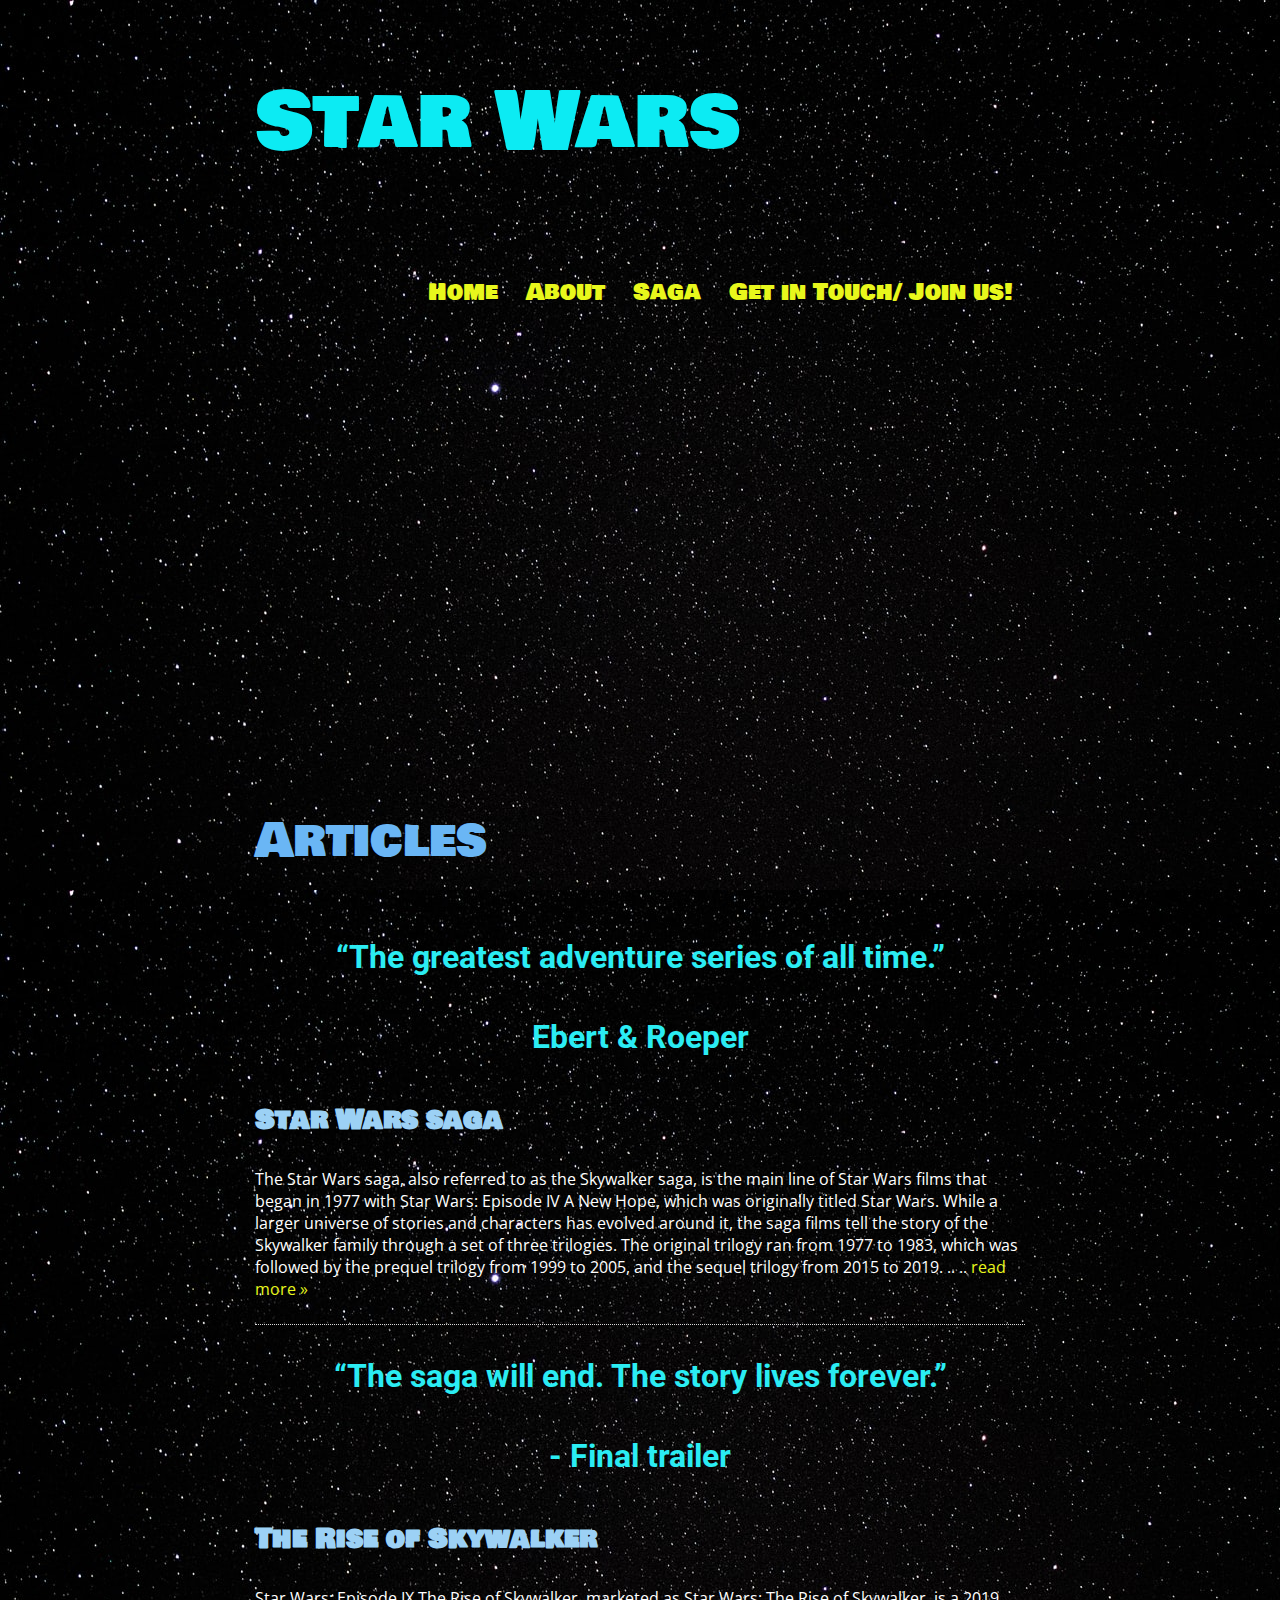
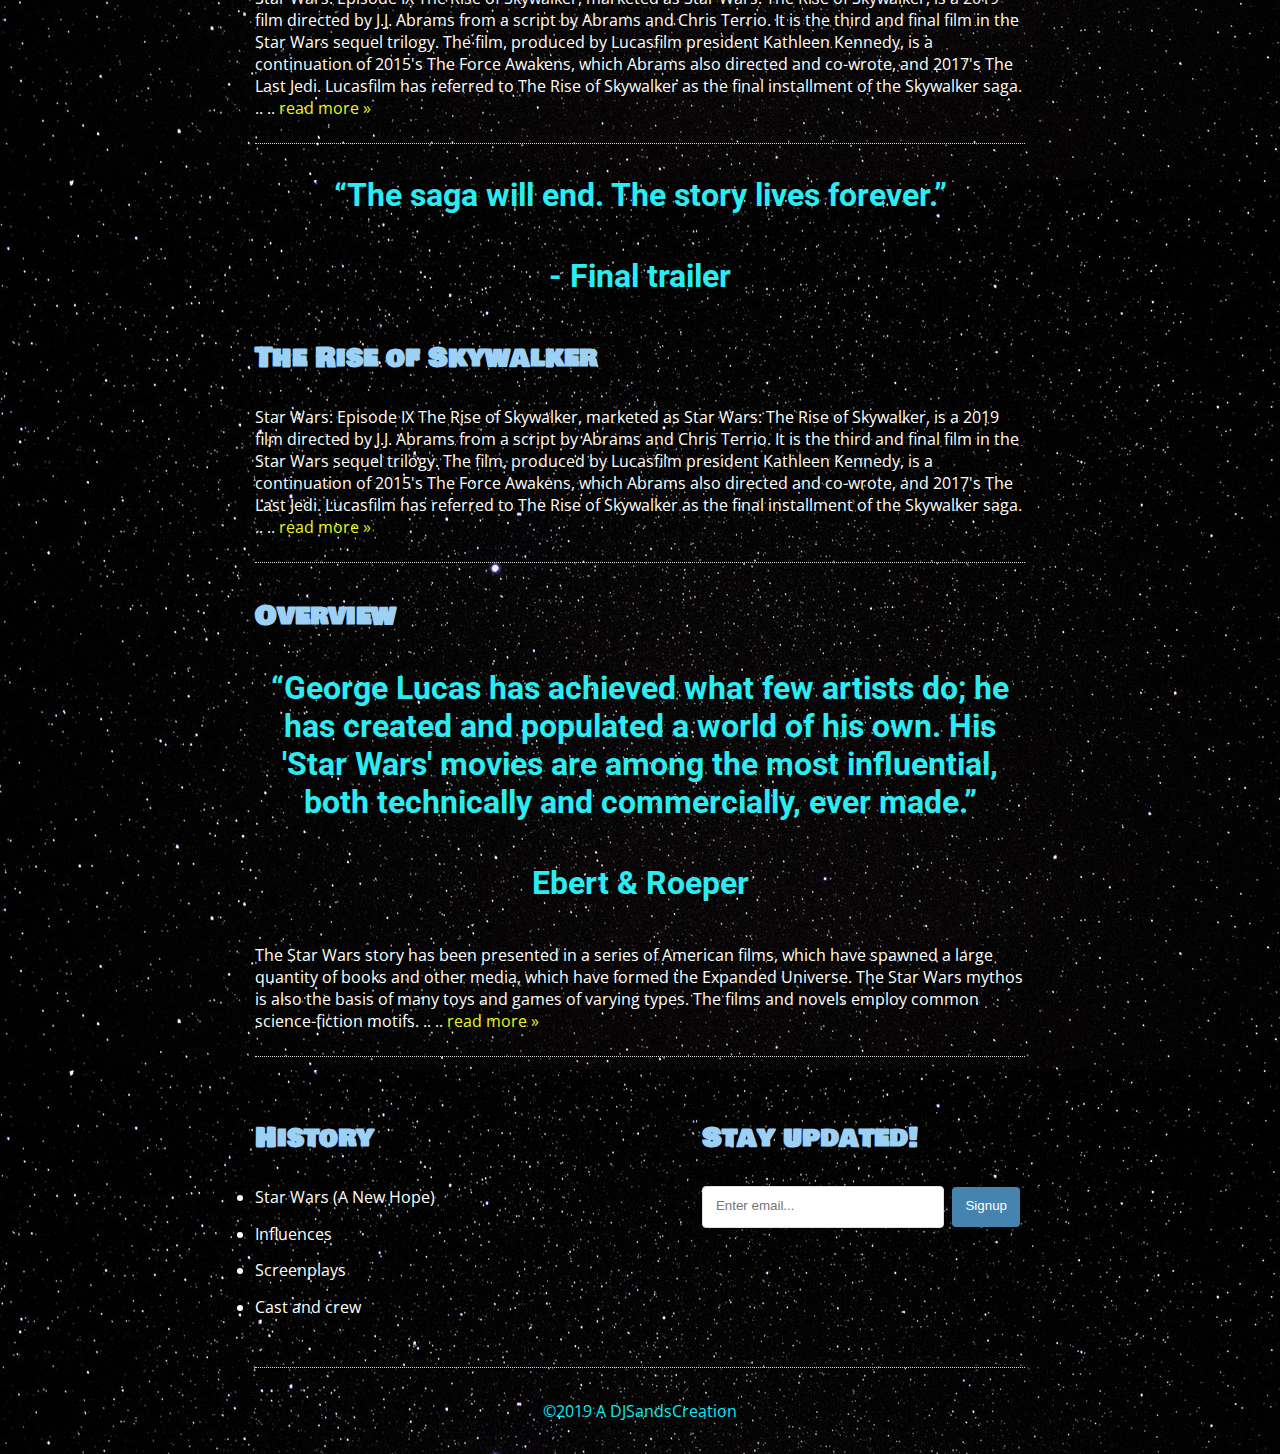
<file: index.html>
<!DOCTYPE html>
<html>

<head>
  <meta charset="utf-8">
  <meta name="viewport" content="width=device-width, initial-scale=1, shrink-to-fit=no">
  <title>Practice CSS Selectors</title>
  <link href="https://fonts.googleapis.com/css?family=Bree+Serif|Raleway" rel="stylesheet">
  <link rel="stylesheet" href="https://use.fontawesome.com/releases/v5.6.3/css/all.css"
    integrity="sha384-UHRtZLI+pbxtHCWp1t77Bi1L4ZtiqrqD80Kn4Z8NTSRyMA2Fd33n5dQ8lWUE00s/" crossorigin="anonymous">
  <link href="https://fonts.googleapis.com/css?family=Bowlby+One+SC&display=swap" rel="stylesheet">
  <link href="https://fonts.googleapis.com/css?family=Open+Sans:600&display=swap" rel="stylesheet">
  <link href="https://fonts.googleapis.com/css?family=Roboto:700&display=swap" rel="stylesheet">
  <link href="style.css" rel="stylesheet">
  <link href="selectors.css" rel="stylesheet">
</head>

<body>
  <div class="wrapper">
    <!-- HEADER -->
    <header>
      <!-- LOGO -->
      <h1><i class="fab fa-jedi-order fa-3x"></i> Star Wars</h1>
      <nav>
        <ul>
          <li><a href="index.html">Home</a></li>
          <li><a href="articlepg1.html">About</a></li>
          <li><a href="articlepg2.html">Saga</a></li>
          <li><a href="join.html">Get in Touch/ Join us!</a></li>
        </ul>
      </nav>
    </header>
    <!-- <video controls autoplay width="250">
      <source src="stawars_1.mp4" type="video/mp4">
       Sorry, your browser doesn't support embedded videos.
    </video> -->
    <!-- <iframe width="800" height="520" src="https://youtu.be/C5WD-QM3gCY"> -->
    <!-- <img class="main-img" src="Opening.jpg" alt="books"> -->
    <div class="iframe-container">
      <iframe src="https://www.youtube.com/embed/C5WD-QM3gCY?start=1&end=1.32&autoplay=1&loop=1&rel=0&autohide=0"
        width="760" height="515" frameborder="0"></iframe> </div>
    <!-- MAIN CONTENT -->
    <main>
      <h2>Articles</h2>
      <article>
        <h4>“The greatest adventure series of all time.”</h4>
        <h4>Ebert & Roeper</h4>
        <h3>Star Wars saga</h3>
        <p>The Star Wars saga, also referred to as the Skywalker saga, is the main line of Star Wars films that began
          in
          1977 with Star Wars: Episode IV A New Hope, which was originally titled Star Wars. While a larger universe
          of
          stories and characters has evolved around it, the saga films tell the story of the Skywalker family through
          a
          set of three trilogies. The original trilogy ran from 1977 to 1983, which was followed by the prequel
          trilogy
          from 1999 to 2005, and the sequel trilogy from 2015 to 2019. .. .. <a href="articlepg1.html">read more
            &raquo;</a></p>
      </article>
      <article>
        <h4>“The saga will end. The story lives forever.”</h4>
        <h4> - Final trailer</h4>
        <h3>The Rise of Skywalker</h3>
        <p>Star Wars: Episode IX The Rise of Skywalker, marketed as Star Wars: The Rise of Skywalker, is a 2019 film
          directed by J.J. Abrams from a script by Abrams and Chris Terrio. It is the third and final film in the Star
          Wars sequel trilogy. The film, produced by Lucasfilm president Kathleen Kennedy, is a continuation of 2015's
          The Force Awakens, which Abrams also directed and co-wrote, and 2017's The Last Jedi. Lucasfilm has referred
          to The Rise of Skywalker as the final installment of the Skywalker saga. .. .. <a href="#">read more
            &raquo;</a></p>
      </article>
      <article>
        <h4>“The saga will end. The story lives forever.”</h4>
        <h4> - Final trailer</h4>
        <h3>The Rise of Skywalker</h3>
        <p>Star Wars: Episode IX The Rise of Skywalker, marketed as Star Wars: The Rise of Skywalker, is a 2019 film
          directed by J.J. Abrams from a script by Abrams and Chris Terrio. It is the third and final film in the Star
          Wars sequel trilogy. The film, produced by Lucasfilm president Kathleen Kennedy, is a continuation of 2015's
          The Force Awakens, which Abrams also directed and co-wrote, and 2017's The Last Jedi. Lucasfilm has referred
          to The Rise of Skywalker as the final installment of the Skywalker saga. .. .. <a href="#">read more
            &raquo;</a></p>
      </article>
      <article>
        <h3>Overview</h3>
        <h4>“George Lucas has achieved what few artists do; he has created and populated a world of his own. His 'Star
          Wars' movies are among the most influential, both technically and commercially, ever made.”</h4>
        <h4>Ebert & Roeper</h4>
        <p>The Star Wars story has been presented in a series of American films, which have spawned a large quantity
          of
          books and other media, which have formed the Expanded Universe. The Star Wars mythos is also the basis of
          many
          toys and games of varying types. The films and novels employ common science-fiction motifs. .. .. <a
            href="#">read more &raquo;</a>
        </p>
      </article>

      <div>
        <div class="list-primary">
          <h3>History</h3>
          <ul>
            <li>Star Wars (A New Hope)</li>
            <li>Influences</li>
            <li>Screenplays</li>
            <li>Cast and crew</li>
          </ul>
        </div>
        <div class="subscribe">
          <h3>Stay updated!</h3>
          <input type="text" placeholder="Enter email...">
          <input type="submit" value="Signup">
        </div>
      </div>
    </main>

    <!-- FOOTER -->
    <footer>
      <span>&copy;2019 A DJSandsCreation</span>
    </footer>
  </div>
</body>

</html>
</file>
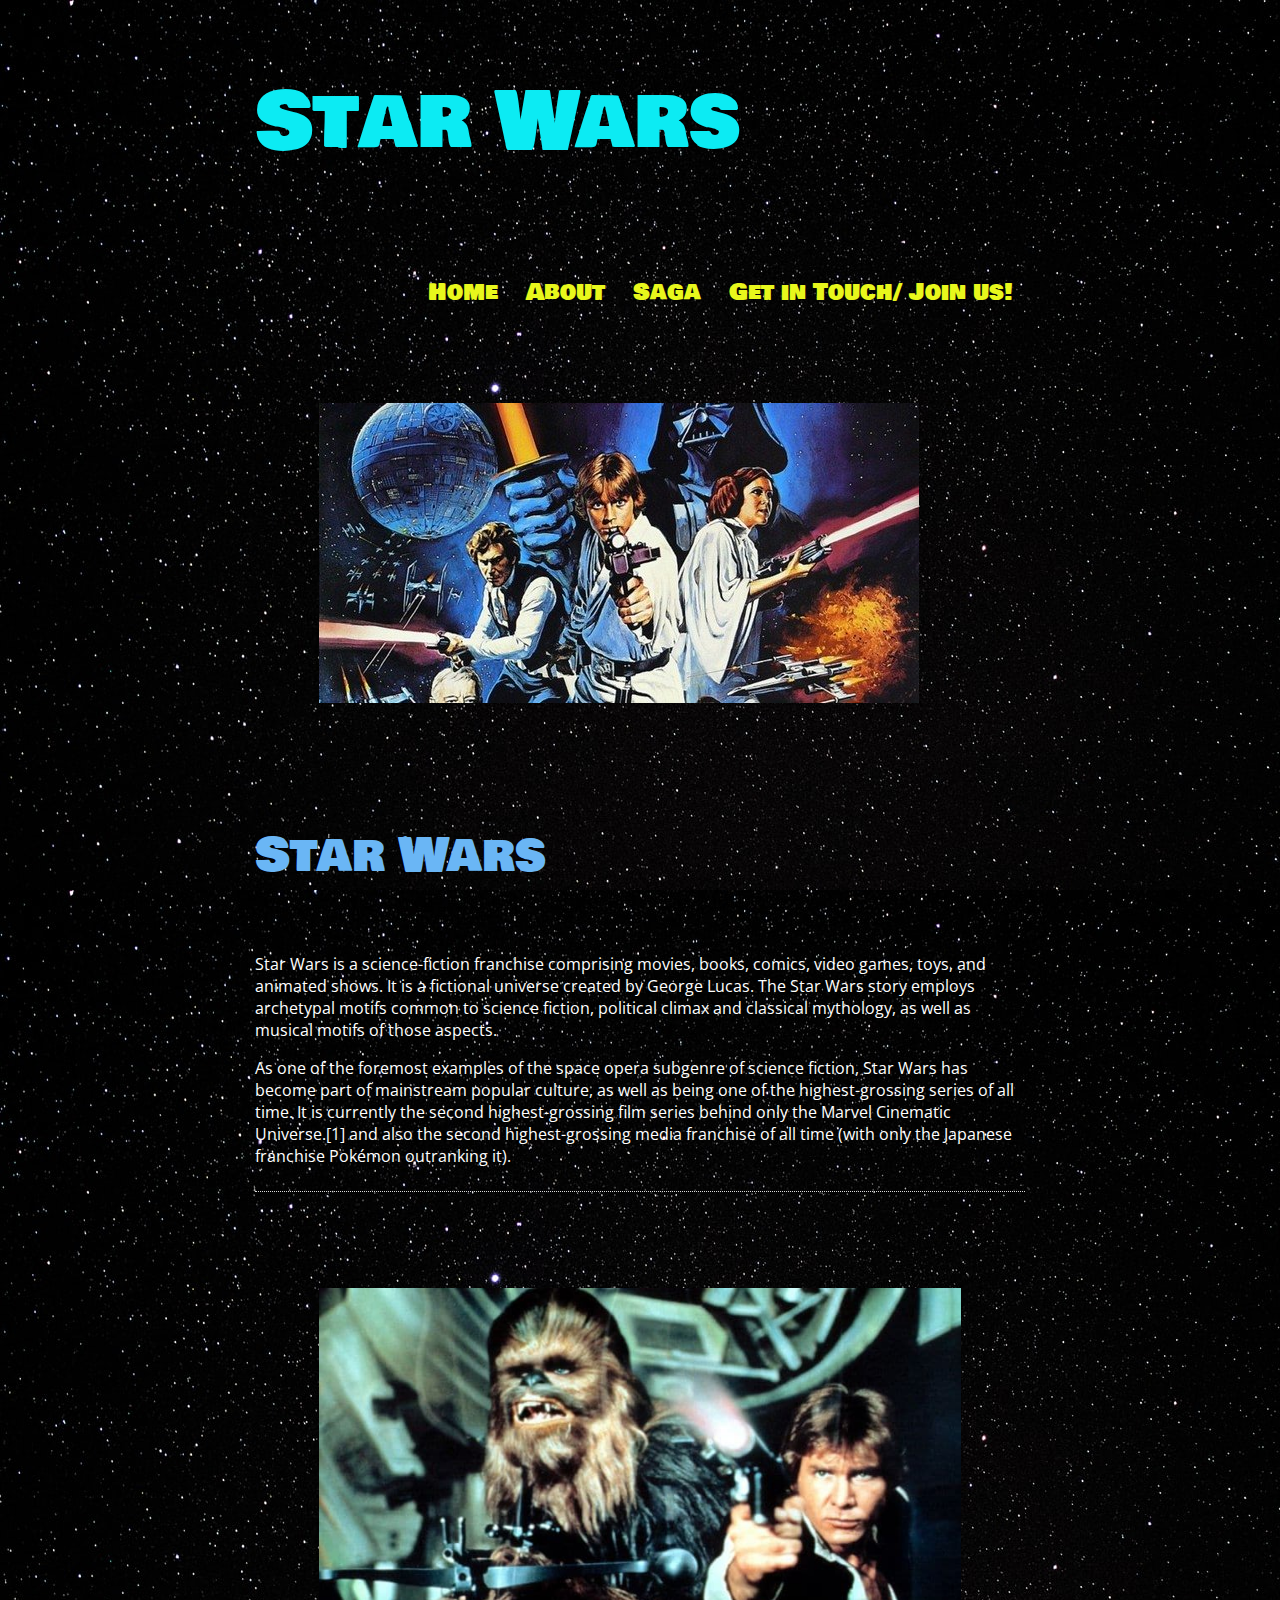
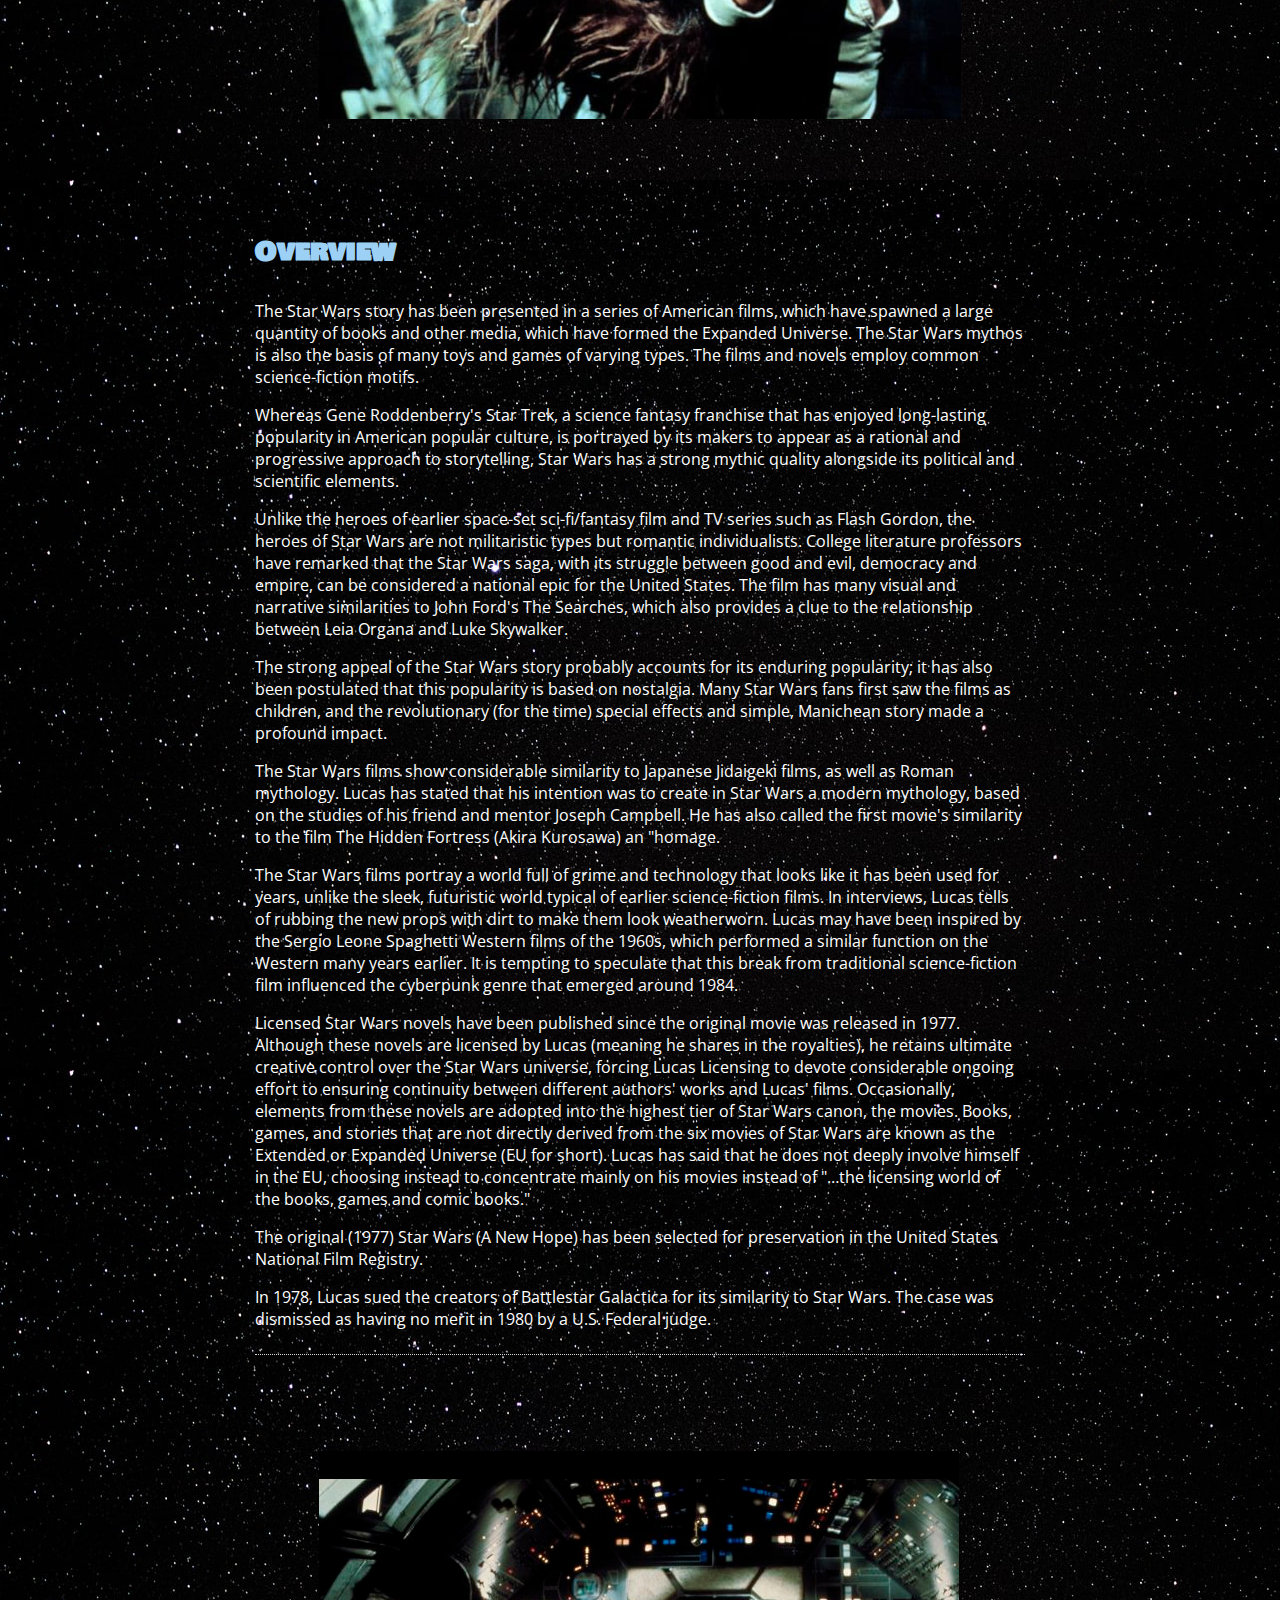
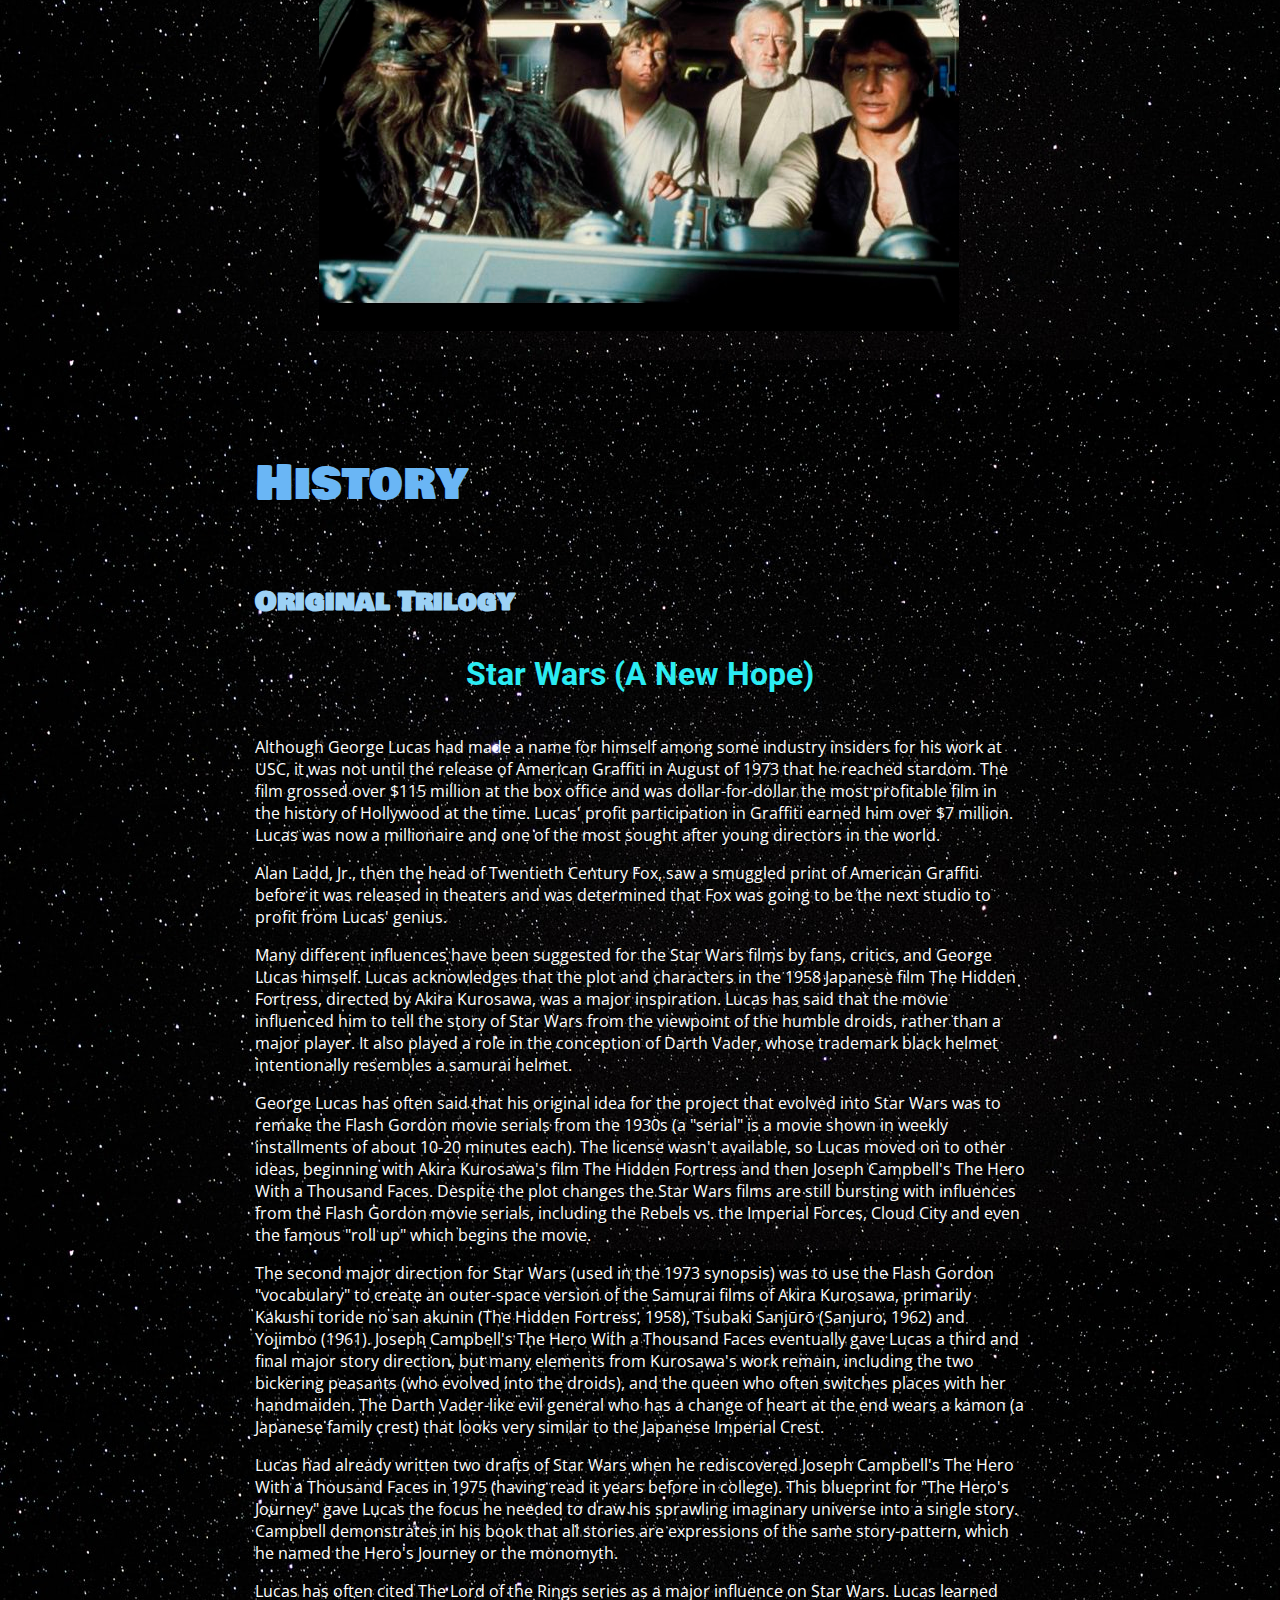
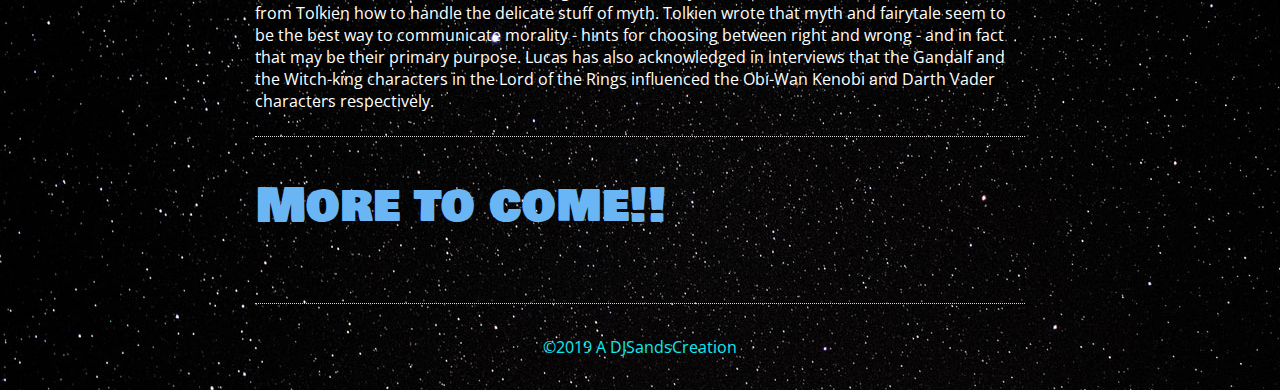
<file: articlepg1.html>
<!DOCTYPE html>
<html>

<head>
  <meta charset="utf-8">
  <meta name="viewport" content="width=device-width, initial-scale=1, shrink-to-fit=no">
  <title>Practice CSS Selectors</title>
  <link href="https://fonts.googleapis.com/css?family=Bree+Serif|Raleway" rel="stylesheet">
  <link rel="stylesheet" href="https://use.fontawesome.com/releases/v5.6.3/css/all.css"
    integrity="sha384-UHRtZLI+pbxtHCWp1t77Bi1L4ZtiqrqD80Kn4Z8NTSRyMA2Fd33n5dQ8lWUE00s/" crossorigin="anonymous">
  <link href="https://fonts.googleapis.com/css?family=Bowlby+One+SC&display=swap" rel="stylesheet">
  <link href="https://fonts.googleapis.com/css?family=Open+Sans:600&display=swap" rel="stylesheet">
  <link href="https://fonts.googleapis.com/css?family=Roboto:700&display=swap" rel="stylesheet">
  <link href="style.css" rel="stylesheet">
  <link href="selectors.css" rel="stylesheet">
</head>

<body>
  <div class="wrapper">
    <!-- HEADER -->
    <header>
      <!-- LOGO -->
      <h1><i class="fab fa-jedi-order fa-3x"></i> Star Wars</h1>
      <nav>
        <ul>
          <li><a href="index.html">Home</a></li>
          <li><a href="articlepg1.html">About</a></li>
          <li><a href="articlepg2.html">Saga</a></li>
          <li><a href="join.html">Get in Touch/ Join us!</a></li>
        </ul>
      </nav>
    </header>
    <img class="main-img" src="old3.jpg" alt="books">

    <!-- MAIN CONTENT -->
    <main>
      <h2>Star Wars</h2>
      <article>
        <p>Star Wars is a science-fiction franchise comprising movies, books, comics, video games, toys, and animated
          shows. It is a fictional universe created by George Lucas. The Star Wars story employs archetypal motifs
          common to science fiction, political climax and classical mythology, as well as musical motifs of those
          aspects.</p>

        <p>As one of the foremost examples of the space opera subgenre of science fiction, Star Wars has become part of
          mainstream popular culture, as well as being one of the highest-grossing series of all time. It is currently
          the second highest-grossing film series behind only the Marvel Cinematic Universe.[1] and also the second
          highest-grossing media franchise of all time (with only the Japanese franchise Pokémon outranking it).</p>
      </article>
      <img class="main-img" src="old2.jpg" alt="books">
      <article>
        <h3>Overview</h3>
        <p>The Star Wars story has been presented in a series of American films, which have spawned a large quantity of
          books and other media, which have formed the Expanded Universe. The Star Wars mythos is also the basis of many
          toys and games of varying types. The films and novels employ common science-fiction motifs.</p>
        <p>Whereas Gene Roddenberry's Star Trek, a science fantasy franchise that has enjoyed long-lasting popularity in
          American popular culture, is portrayed by its makers to appear as a rational and progressive approach to
          storytelling, Star Wars has a strong mythic quality alongside its political and scientific elements.</p>
        <p> Unlike the heroes of earlier space-set sci-fi/fantasy film and TV series such as Flash Gordon, the heroes of
          Star Wars are not militaristic types but romantic individualists. College literature professors have remarked
          that the Star Wars saga, with its struggle between good and evil, democracy and empire, can be considered a
          national epic for the United States. The film has many visual and narrative similarities to John Ford's The
          Searches, which also provides a clue to the relationship between Leia Organa and Luke Skywalker.</p>
        <p>The strong appeal of the Star Wars story probably accounts for its enduring popularity; it has also been
          postulated that this popularity is based on nostalgia. Many Star Wars fans first saw the films as children,
          and the revolutionary (for the time) special effects and simple, Manichean story made a profound impact.</p>
        <p>The Star Wars films show considerable similarity to Japanese Jidaigeki films, as well as Roman mythology.
          Lucas has stated that his intention was to create in Star Wars a modern mythology, based on the studies of his
          friend and mentor Joseph Campbell. He has also called the first movie's similarity to the film The Hidden
          Fortress (Akira Kurosawa) an "homage.</p>
        <p>The Star Wars films portray a world full of grime and technology that looks like it has been used for years,
          unlike the sleek, futuristic world typical of earlier science-fiction films. In interviews, Lucas tells of
          rubbing the new props with dirt to make them look weatherworn. Lucas may have been inspired by the Sergio
          Leone Spaghetti Western films of the 1960s, which performed a similar function on the Western many years
          earlier. It is tempting to speculate that this break from traditional science-fiction film influenced the
          cyberpunk genre that emerged around 1984.</p>
        <p>Licensed Star Wars novels have been published since the original movie was released in 1977. Although these
          novels are licensed by Lucas (meaning he shares in the royalties), he retains ultimate creative control over
          the Star Wars universe, forcing Lucas Licensing to devote considerable ongoing effort to ensuring continuity
          between different authors' works and Lucas' films. Occasionally, elements from these novels are adopted into
          the highest tier of Star Wars canon, the movies. Books, games, and stories that are not directly derived from
          the six movies of Star Wars are known as the Extended or Expanded Universe (EU for short). Lucas has said that
          he does not deeply involve himself in the EU, choosing instead to concentrate mainly on his movies instead of
          "…the licensing world of the books, games and comic books."</p>
        <p>The original (1977) Star Wars (A New Hope) has been selected for preservation in the United States National
          Film Registry.</p>
        <p>In 1978, Lucas sued the creators of Battlestar Galactica for its similarity to Star Wars. The case was
          dismissed as having no merit in 1980 by a U.S. Federal judge.</p>
      </article>
      <img class="main-img" src="old1.jpg" alt="books">
      <h2>History</h2>
      <h3>Original Trilogy</h3>
      <h4>Star Wars (A New Hope)</h4>
      <article>
        <p>Although George Lucas had made a name for himself among some industry insiders for his work at USC, it was
          not until the release of American Graffiti in August of 1973 that he reached stardom. The film grossed over
          $115 million at the box office and was dollar-for-dollar the most profitable film in the history of Hollywood
          at the time. Lucas' profit participation in Graffiti earned him over $7 million. Lucas was now a millionaire
          and one of the most sought after young directors in the world.</p>

        <p>Alan Ladd, Jr., then the head of Twentieth Century Fox, saw a smuggled print of American Graffiti before it
          was released in theaters and was determined that Fox was going to be the next studio to profit from Lucas'
          genius.</p>
        <p>Many different influences have been suggested for the Star Wars films by fans, critics, and George Lucas
          himself. Lucas acknowledges that the plot and characters in the 1958 Japanese film The Hidden Fortress,
          directed by Akira Kurosawa, was a major inspiration. Lucas has said that the movie influenced him to tell the
          story of Star Wars from the viewpoint of the humble droids, rather than a major player. It also played a role
          in the conception of Darth Vader, whose trademark black helmet intentionally resembles a samurai helmet.</p>
        <p>George Lucas has often said that his original idea for the project that evolved into Star Wars was to remake
          the Flash Gordon movie serials from the 1930s (a "serial" is a movie shown in weekly installments of about
          10-20 minutes each). The license wasn't available, so Lucas moved on to other ideas, beginning with Akira
          Kurosawa's film The Hidden Fortress and then Joseph Campbell's The Hero With a Thousand Faces. Despite the
          plot changes the Star Wars films are still bursting with influences from the Flash Gordon movie serials,
          including the Rebels vs. the Imperial Forces, Cloud City and even the famous "roll up" which begins the movie.
        </p>
        <p>The second major direction for Star Wars (used in the 1973 synopsis) was to use the Flash Gordon "vocabulary"
          to create an outer-space version of the Samurai films of Akira Kurosawa, primarily Kakushi toride no san
          akunin (The Hidden Fortress, 1958), Tsubaki Sanjūrō (Sanjuro, 1962) and Yojimbo (1961). Joseph Campbell's The
          Hero With a Thousand Faces eventually gave Lucas a third and final major story direction, but many elements
          from Kurosawa's work remain, including the two bickering peasants (who evolved into the droids), and the queen
          who often switches places with her handmaiden. The Darth Vader-like evil general who has a change of heart at
          the end wears a kamon (a Japanese family crest) that looks very similar to the Japanese Imperial Crest.</p>
        <p>Lucas had already written two drafts of Star Wars when he rediscovered Joseph Campbell's The Hero With a
          Thousand Faces in 1975 (having read it years before in college). This blueprint for "The Hero's Journey" gave
          Lucas the focus he needed to draw his sprawling imaginary universe into a single story. Campbell demonstrates
          in his book that all stories are expressions of the same story-pattern, which he named the Hero's Journey or
          the monomyth.</p>
        <p>Lucas has often cited The Lord of the Rings series as a major influence on Star Wars. Lucas learned from
          Tolkien how to handle the delicate stuff of myth. Tolkien wrote that myth and fairytale seem to be the best
          way to communicate morality - hints for choosing between right and wrong - and in fact that may be their
          primary purpose. Lucas has also acknowledged in interviews that the Gandalf and the Witch-king characters in
          the Lord of the Rings influenced the Obi-Wan Kenobi and Darth Vader characters respectively.</p>
      </article>
      <h2>More to come!!</h2>
      <!--<article>
        <p>Star Wars is a science-fiction franchise comprising movies, books, comics, video games, toys, and animated
          shows. It is a fictional universe created by George Lucas. The Star Wars story employs archetypal motifs
          common to science fiction, political climax and classical mythology, as well as musical motifs of those
          aspects.</p>

        <p>As one of the foremost examples of the space opera subgenre of science fiction, Star Wars has become part of
          mainstream popular culture, as well as being one of the highest-grossing series of all time. It is currently
          the second highest-grossing film series behind only the Marvel Cinematic Universe.[1] and also the second
          highest-grossing media franchise of all time (with only the Japanese franchise Pokémon outranking it).</p>
      </article> -->
    </main>

    <!-- FOOTER -->
    <footer>
      <span>&copy;2019 A DJSandsCreation</span>
    </footer>
  </div>
</body>

</html>
</file>
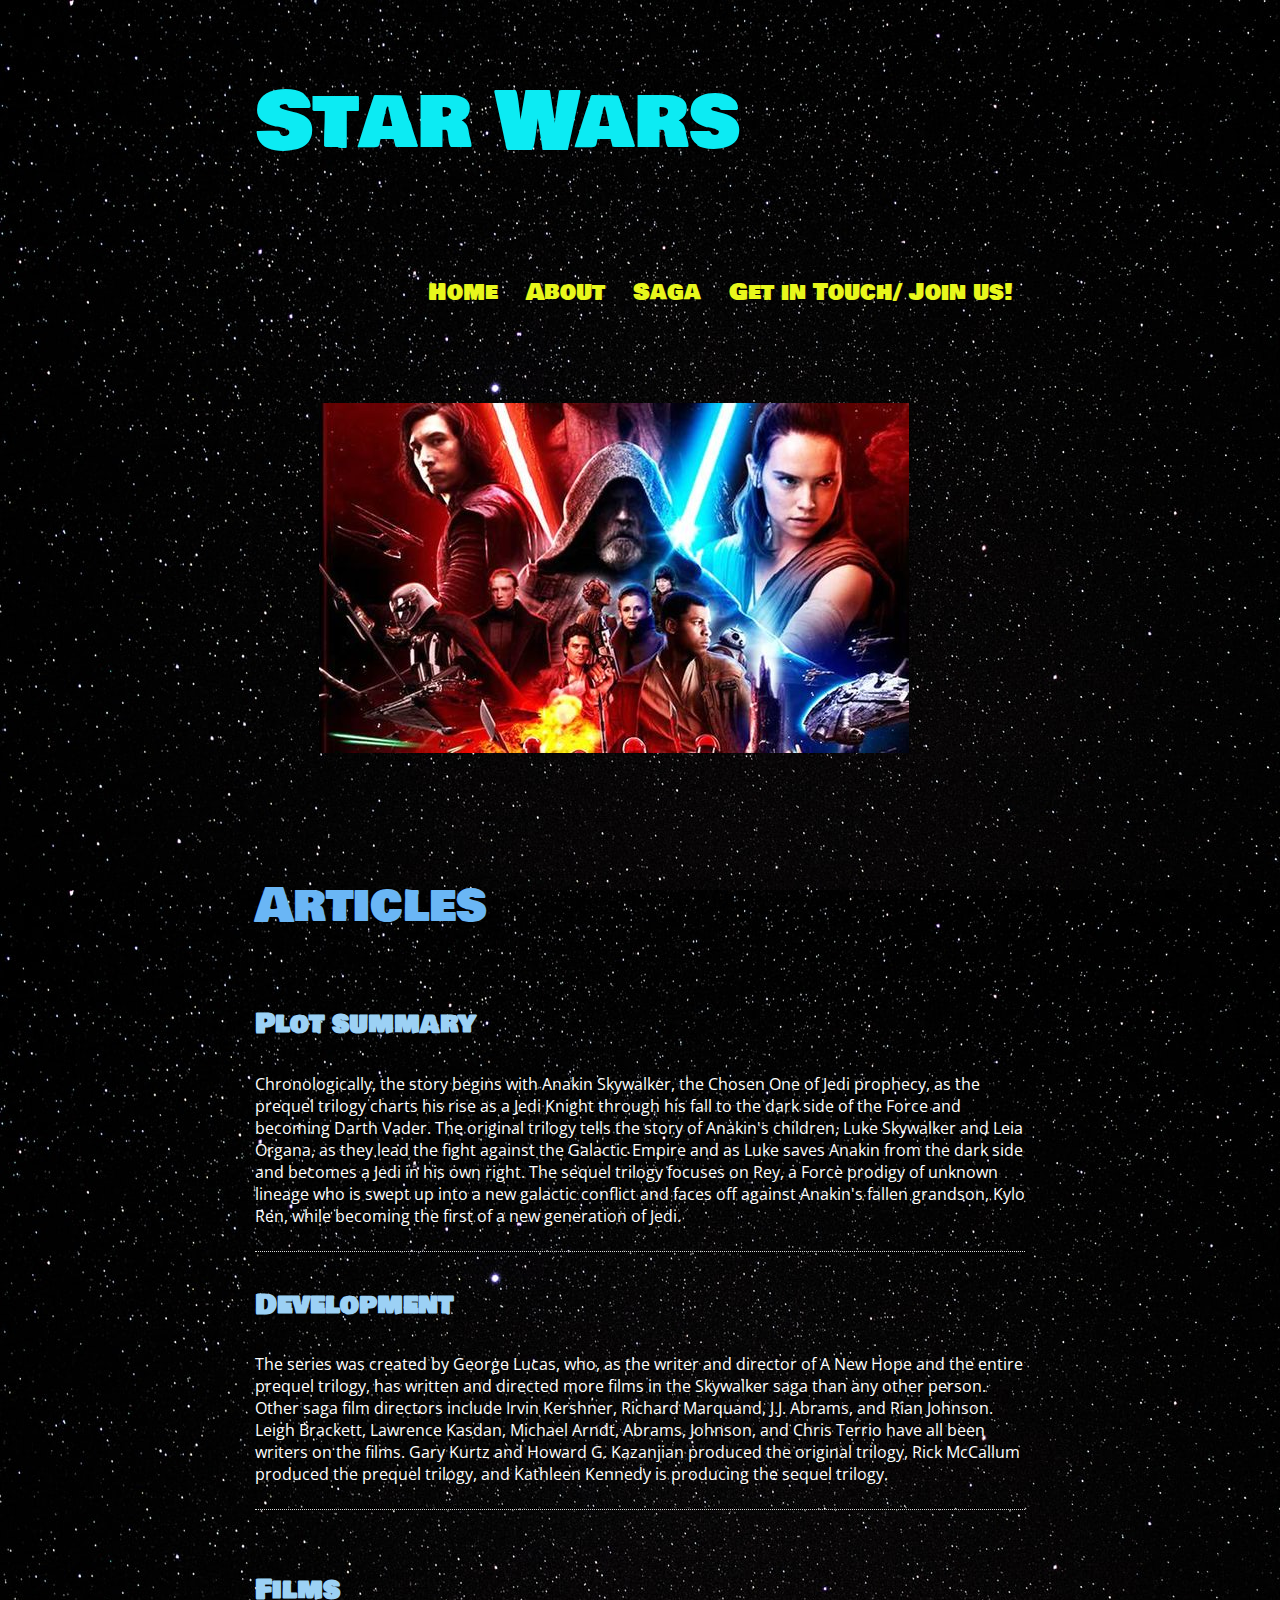
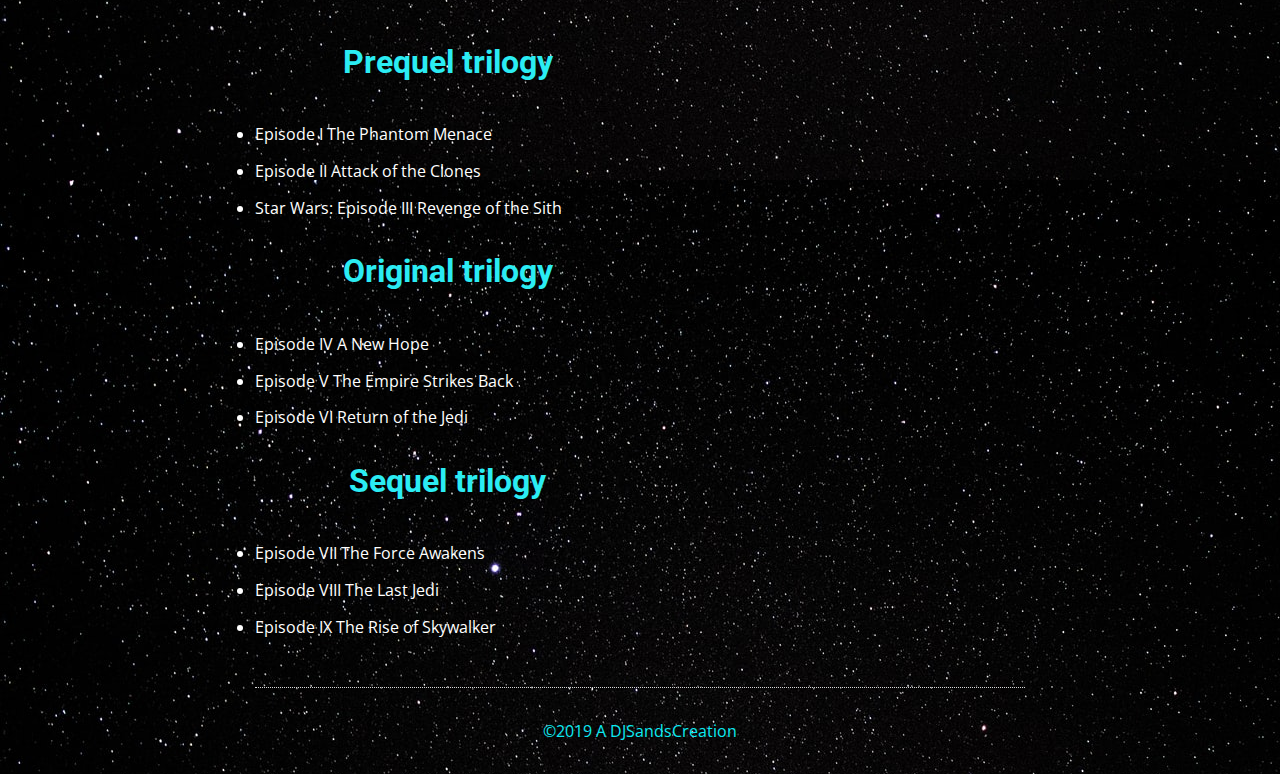
<file: articlepg2.html>
<!DOCTYPE html>
<html>

<head>
  <meta charset="utf-8">
  <meta name="viewport" content="width=device-width, initial-scale=1, shrink-to-fit=no">
  <title>Practice CSS Selectors</title>
  <link href="https://fonts.googleapis.com/css?family=Bree+Serif|Raleway" rel="stylesheet">
  <link rel="stylesheet" href="https://use.fontawesome.com/releases/v5.6.3/css/all.css"
    integrity="sha384-UHRtZLI+pbxtHCWp1t77Bi1L4ZtiqrqD80Kn4Z8NTSRyMA2Fd33n5dQ8lWUE00s/" crossorigin="anonymous">
  <link href="https://fonts.googleapis.com/css?family=Bowlby+One+SC&display=swap" rel="stylesheet">
  <link href="https://fonts.googleapis.com/css?family=Open+Sans:600&display=swap" rel="stylesheet">
  <link href="https://fonts.googleapis.com/css?family=Roboto:700&display=swap" rel="stylesheet">
  <link href="style.css" rel="stylesheet">
  <link href="selectors.css" rel="stylesheet">
</head>

<body>
  <div class="wrapper">
    <!-- HEADER -->
    <header>
      <!-- LOGO -->
      <h1><i class="fab fa-jedi-order fa-3x"></i> Star Wars</h1>
      <nav>
        <ul>
          <li><a href="index.html">Home</a></li>
          <li><a href="articlepg1.html">About</a></li>
          <li><a href="articlepg2.html">Saga</a></li>
          <li><a href="join.html">Get in Touch/ Join us!</a></li>
        </ul>
      </nav>
    </header>
    <img class="main-img" src="starwarsactors.jpg" alt="books">

    <!-- MAIN CONTENT -->
    <main>
      <h2>Articles</h2>
      <article>
        <h3>Plot summary</h3>
        <p>Chronologically, the story begins with Anakin Skywalker, the Chosen One of Jedi prophecy, as the prequel
          trilogy charts his rise as a Jedi Knight through his fall to the dark side of the Force and becoming Darth
          Vader. The original trilogy tells the story of Anakin's children, Luke Skywalker and Leia Organa, as they lead
          the fight against the Galactic Empire and as Luke saves Anakin from the dark side and becomes a Jedi in his
          own right. The sequel trilogy focuses on Rey, a Force prodigy of unknown lineage who is swept up into a new
          galactic conflict and faces off against Anakin's fallen grandson, Kylo Ren, while becoming the first of a new
          generation of Jedi.</p>
      </article>
      <article>
        <h3>Development</h3>
        <p>The series was created by George Lucas, who, as the writer and director of A New Hope and the entire prequel
          trilogy, has written and directed more films in the Skywalker saga than any other person. Other saga film
          directors include Irvin Kershner, Richard Marquand, J.J. Abrams, and Rian Johnson. Leigh Brackett, Lawrence
          Kasdan, Michael Arndt, Abrams, Johnson, and Chris Terrio have all been writers on the films. Gary Kurtz and
          Howard G. Kazanjian produced the original trilogy, Rick McCallum produced the prequel trilogy, and Kathleen
          Kennedy is producing the sequel trilogy.</p>
      </article>
      <div>
        <div class="list-primary">
          <h3>Films</h3>
          <h4>Prequel trilogy</h4>
          <ul>
            <li>Episode I The Phantom Menace</li>
            <li>Episode II Attack of the Clones</li>
            <li>Star Wars: Episode III Revenge of the Sith</li>
          </ul>
          <h4>Original trilogy</h4>
          <ul>
            <li>Episode IV A New Hope</li>
            <li>Episode V The Empire Strikes Back</li>
            <li>Episode VI Return of the Jedi</li>
          </ul>
          <h4>Sequel trilogy</h4>
          <ul>
            <li>Episode VII The Force Awakens</li>
            <li>Episode VIII The Last Jedi</li>
            <li>Episode IX The Rise of Skywalker</li>
          </ul>
        </div>
    </main>

    <!-- FOOTER -->
    <footer>
      <span>&copy;2019 A DJSandsCreation</span>
    </footer>
  </div>
</body>

</html>
</file>
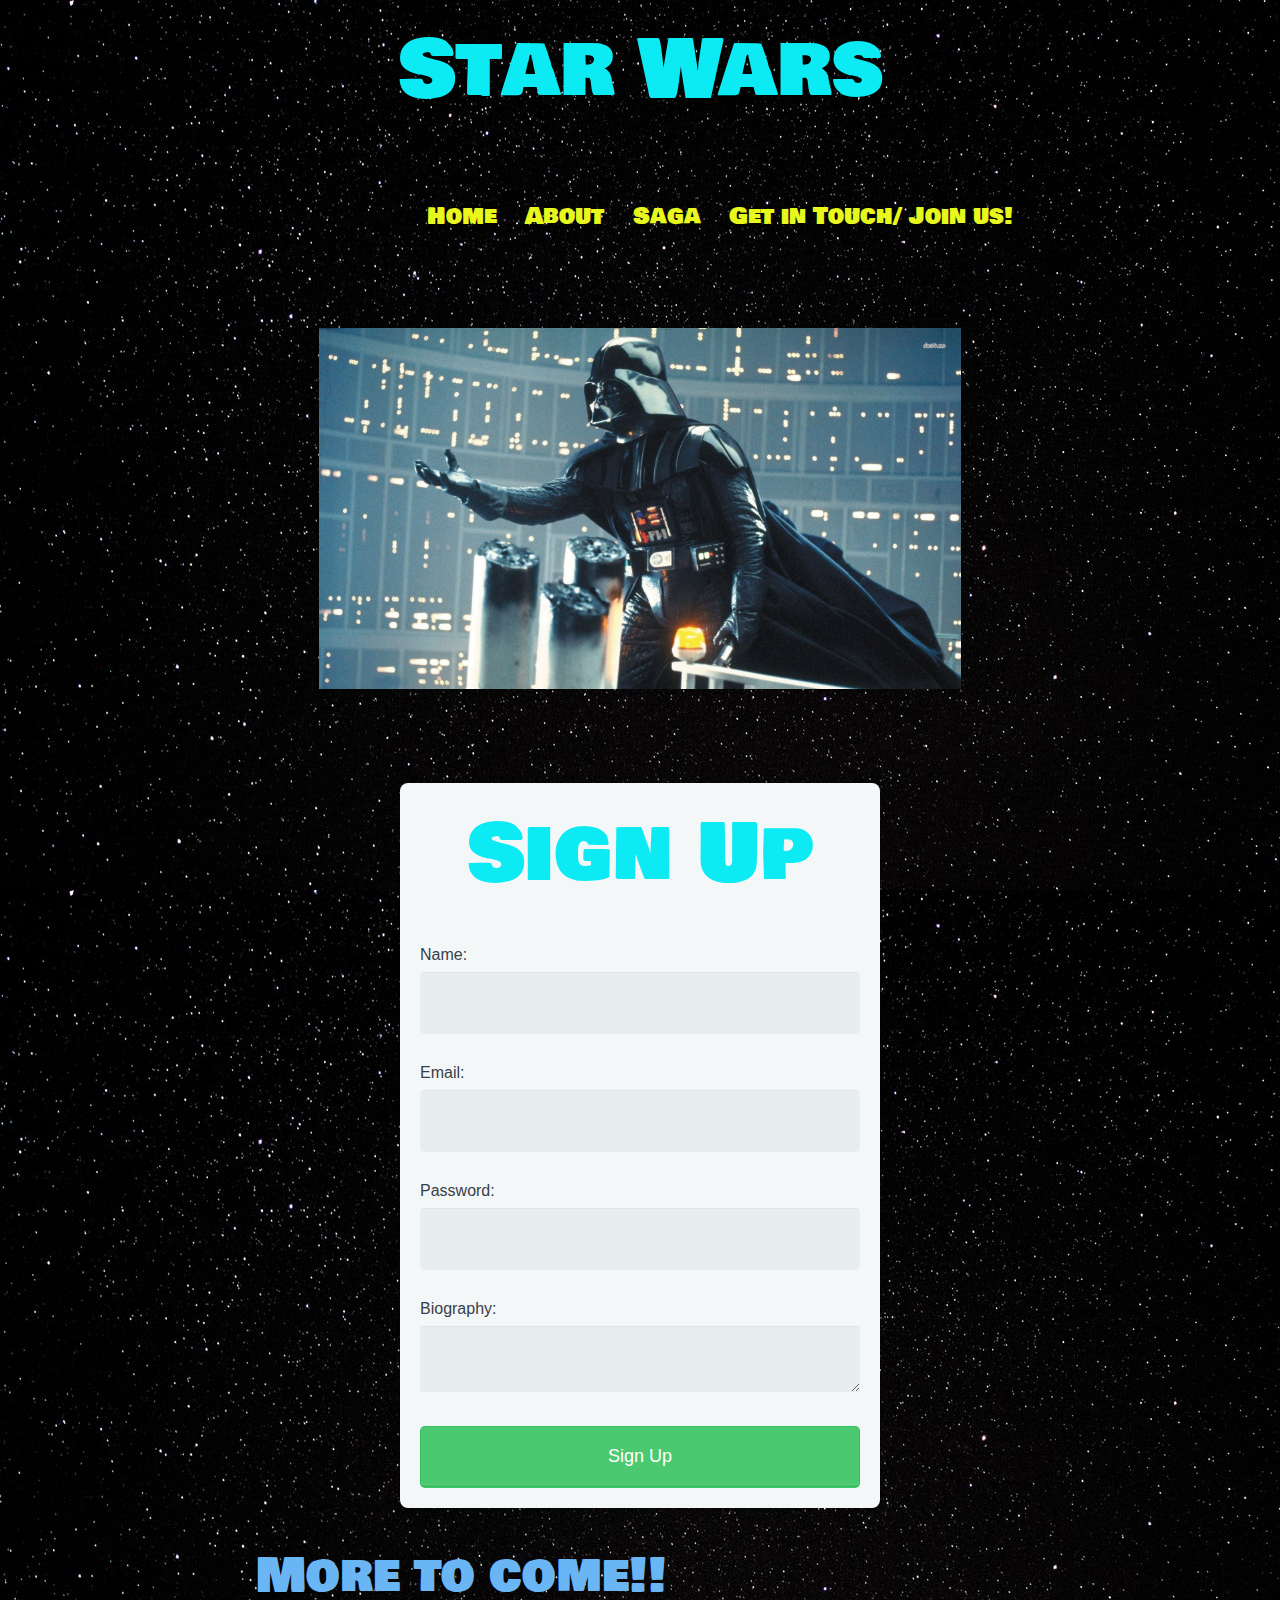
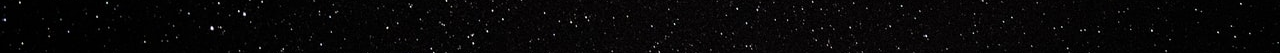
<file: join.html>
<!DOCTYPE html>
<html>

<head>
  <meta charset="utf-8">
  <meta name="viewport" content="width=device-width, initial-scale=1, shrink-to-fit=no">
  <title>Practice CSS Selectors</title>
  <link href="https://fonts.googleapis.com/css?family=Bree+Serif|Raleway" rel="stylesheet">
  <link rel="stylesheet" href="https://use.fontawesome.com/releases/v5.6.3/css/all.css"
    integrity="sha384-UHRtZLI+pbxtHCWp1t77Bi1L4ZtiqrqD80Kn4Z8NTSRyMA2Fd33n5dQ8lWUE00s/" crossorigin="anonymous">
  <link href="https://fonts.googleapis.com/css?family=Bowlby+One+SC&display=swap" rel="stylesheet">
  <link href="https://fonts.googleapis.com/css?family=Open+Sans:600&display=swap" rel="stylesheet">
  <link href="https://fonts.googleapis.com/css?family=Roboto:700&display=swap" rel="stylesheet">
  <link href="style.css" rel="stylesheet">
  <link href="selectors.css" rel="stylesheet">
  <link href="forms.css" rel="stylesheet">
</head>

<body>
  <div class="wrapper">
    <!-- HEADER -->
    <header>
      <!-- LOGO -->
      <h1><i class="fab fa-jedi-order fa-3x"></i> Star Wars</h1>
      <nav>
        <ul>
          <li><a href="index.html">Home</a></li>
          <li><a href="articlepg1.html">About</a></li>
          <li><a href="articlepg2.html">Saga</a></li>
          <li><a href="join.html">Get in Touch/ Join us!</a></li>
        </ul>
      </nav>
    </header>
    <img class="main-img" src="darth.jpg" alt="books">

    <!-- MAIN CONTENT -->

    <section>
      <form action="index.html" method="post">

        <h1>Sign Up</h1>

        <label for="name">Name:</label>
        <input type="text" id="name" name="user_name">

        <label for="email">Email:</label>
        <input type="email" id="mail" name="user_email">

        <label for="password">Password:</label>
        <input type="password" id="password" name="user_password">

        <label for="bio">Biography:</label>
        <textarea id="bio" name="user_bio"></textarea>

        <button type="submit">Sign Up</button>
      </form>
    </section>
    <h2>More to come!!</h2>
    <!--<article>
      <p>Star Wars is a science-fiction franchise comprising movies, books, comics, video games, toys, and animated
        shows. It is a fictional universe created by George Lucas. The Star Wars story employs archetypal motifs
        common to science fiction, political climax and classical mythology, as well as musical motifs of those
        aspects.</p>

      <p>As one of the foremost examples of the space opera subgenre of science fiction, Star Wars has become part of
        mainstream popular culture, as well as being one of the highest-grossing series of all time. It is currently
        the second highest-grossing film series behind only the Marvel Cinematic Universe.[1] and also the second
        highest-grossing media franchise of all time (with only the Japanese franchise Pokémon outranking it).</p>
    </article> -->
</body>

</html>
</file>
<file: style.css>
* {
  box-sizing: border-box;
}
body {
  color: #6a6a6a;
  /* font: 1.05em/1.5 'Raleway', sans-serif; */
  font-family: 'Open Sans', sans-serif;
  background-image: url("stars.jpg");
}
header {
  padding: 0 0 .85em;
  
}
header::after {
  content: "";
  display: table;
  clear: both;
}
h1 {
  color: rgb(12, 235, 243);
  margin-top: .65em;
  font-family: 'Bowlby One SC', cursive;
  font-size: 5em;
}


h2 {
  color: rgb(106, 182, 245);
  margin-top: .65em;
  font-family: 'Bowlby One SC', cursive;
  font-size: 3em;
}

h3 {
  color: rgb(156, 209, 245);
  margin-top: em;
  font-family: 'Bowlby One SC', cursive;
  font-size: 1.7em;
}

h4 {
  color: rgb(43, 236, 243);
  margin-top: 1em;
  font-family: 'Roboto', sans-serif;
  font-size: 2em;
  text-align: center;
}
main > h2 {
  margin-bottom: 1.25em;
}

h1,
h2 {
  font-weight: normal;
}

a {
  color: #e8f71c;
  text-decoration: none;
}
nav ul {
  list-style-type: none;
  padding: 0;
}

video {
  width: 100%;
  height: auto;
  con
}

main ul {
  padding: 0;
}
input {
  border-radius: .3em;
  border: none;
  outline: none;
  line-height: 2;
  padding: .5em 1em;
}
input[type='text'] {
  width: 75%;
  margin-right: 4px;
  border: 1px solid #e1e0e0;
}
input[type='submit'] {
  color: white;
  background: #4683af;
  cursor: pointer;
}
header > img {
  float: left;
  margin-top: 30px;
}
.material-icons {
  font-size: .95em;
  float: left;
  margin: 12px 0 0 0;
}
nav {
  float: right;
  margin-top: 20px;
}
nav li {
  display: inline-block;
  margin: 0 0.50em;
  font-family: 'Bowlby One SC', cursive;
  font-size: 1.5em;
}
nav a {
  display: block;
  font-size: 0.95em;
}
.main-img {
  max-width: 100%;
  padding: 4em;
  margin-bottom: 1em;

}
.wrapper {
  width: 90%;
  max-width: 770px;
  padding-top: 1px;
  margin: auto;
}
article {
  padding: 0 0 0.5em;
  margin-bottom: 2em;
  border-bottom: 1px dotted #dadada;
}
p {
  font-family: 'Open Sans', sans-serif;
  color: white;
}
.list-primary {
  float: left;
  width: 50%;
  padding: 0 0 2em 0;
  
}
.list-primary li {
  margin-bottom: 0.85em;
  line-height: 1.45;
  font-family: 'Open Sans', sans-serif;
  color: white;
}
.subscribe {
  float: right;
  width: 42%;
  padding-bottom: 1.8em;
}
footer {
  color: rgb(12, 235, 243);
  border-top: 1px dotted #dadada;
  text-align: center;
  padding: 2em 0 1.5em;
  clear: both;
  font-family: 'Open Sans', sans-serif;
}
@media (max-width: 575px) {
  nav,
  header > img,
  .list-primary,
  .subscribe {
    float: none;
    width: 100%;
  }
  .list-primary {
    padding-bottom: 0;
  }
  h1 {
    font-size: 2em;
  }
  h2, h3 {
    font-size: 1.5em;
  }
  h4 {
    font-size: 1em;
  }
}

.iframe-container{
  position: relative;
  width: 100%;
  padding-bottom: 56.25%; 
  height: 0;
}
.iframe-container iframe{
  position: absolute;
  top:0;
  left: 0;
  width: 100%;
  height: 100%;
}
</file>
<file: selectors.css>
/* ====================================================== 
   Practice CSS Selectors 
========================================================= */

/* Change the color of all list items inside an unordered list */



/* Remove the text decoration from navigation links, and change their color when hovered */



/* Create visited and hover styles for all links inside 'main' */



/* 
 Change the background color of the submit button when active.
 Check teacher's notes for resources on this part of the challenge. */



/* Give the text field a blue border upon focus.
   Check teacher's notes for resources on this part of the challenge. */



/* Give the 'span' tag in the footer a meaningful class name and reduce its font size */



/* Give the 'img' tag in the header an ID and set its width to 190px */



/* Target all heading tags on the page and set their font family to 'Bree Serif', serif */
</file>
<file: forms.css>
*, *:before, *:after {
  -moz-box-sizing: border-box;
  -webkit-box-sizing: border-box;
  box-sizing: border-box;
}

body {
  font-family: 'Nunito', sans-serif;
  color: #384047;
}

form {
  max-width: 300px;
  margin: 10px auto;
  padding: 10px 20px;
  background: #f4f7f8;
  border-radius: 8px;
}

h1 {
  margin: 0 0 30px 0;
  text-align: center;
}

input[type="text"],
input[type="password"],
input[type="date"],
input[type="datetime"],
input[type="email"],
input[type="number"],
input[type="search"],
input[type="tel"],
input[type="time"],
input[type="url"],
textarea,
select {
  background: rgba(255,255,255,0.1);
  border: none;
  font-size: 16px;
  height: auto;
  margin: 0;
  outline: 0;
  padding: 15px;
  width: 100%;
  background-color: #e8eeef;
  color: #8a97a0;
  box-shadow: 0 1px 0 rgba(0,0,0,0.03) inset;
  margin-bottom: 30px;
}

input[type="radio"],
input[type="checkbox"] {
  margin: 0 4px 8px 0;
}

select {
  padding: 6px;
  height: 32px;
  border-radius: 2px;
}

button {
  padding: 19px 39px 18px 39px;
  color: #FFF;
  background-color: #4bc970;
  font-size: 18px;
  text-align: center;
  font-style: normal;
  border-radius: 5px;
  width: 100%;
  border: 1px solid #3ac162;
  border-width: 1px 1px 3px;
  box-shadow: 0 -1px 0 rgba(255,255,255,0.1) inset;
  margin-bottom: 10px;
}

fieldset {
  margin-bottom: 30px;
  border: none;
}

legend {
  font-size: 1.4em;
  margin-bottom: 10px;
}

label {
  display: block;
  margin-bottom: 8px;
}

label.light {
  font-weight: 300;
  display: inline;
}

.number {
  background-color: #5fcf80;
  color: #fff;
  height: 30px;
  width: 30px;
  display: inline-block;
  font-size: 0.8em;
  margin-right: 4px;
  line-height: 30px;
  text-align: center;
  text-shadow: 0 1px 0 rgba(255,255,255,0.2);
  border-radius: 100%;
}

@media screen and (min-width: 480px) {

  form {
    max-width: 480px;
  }

}
</file>
